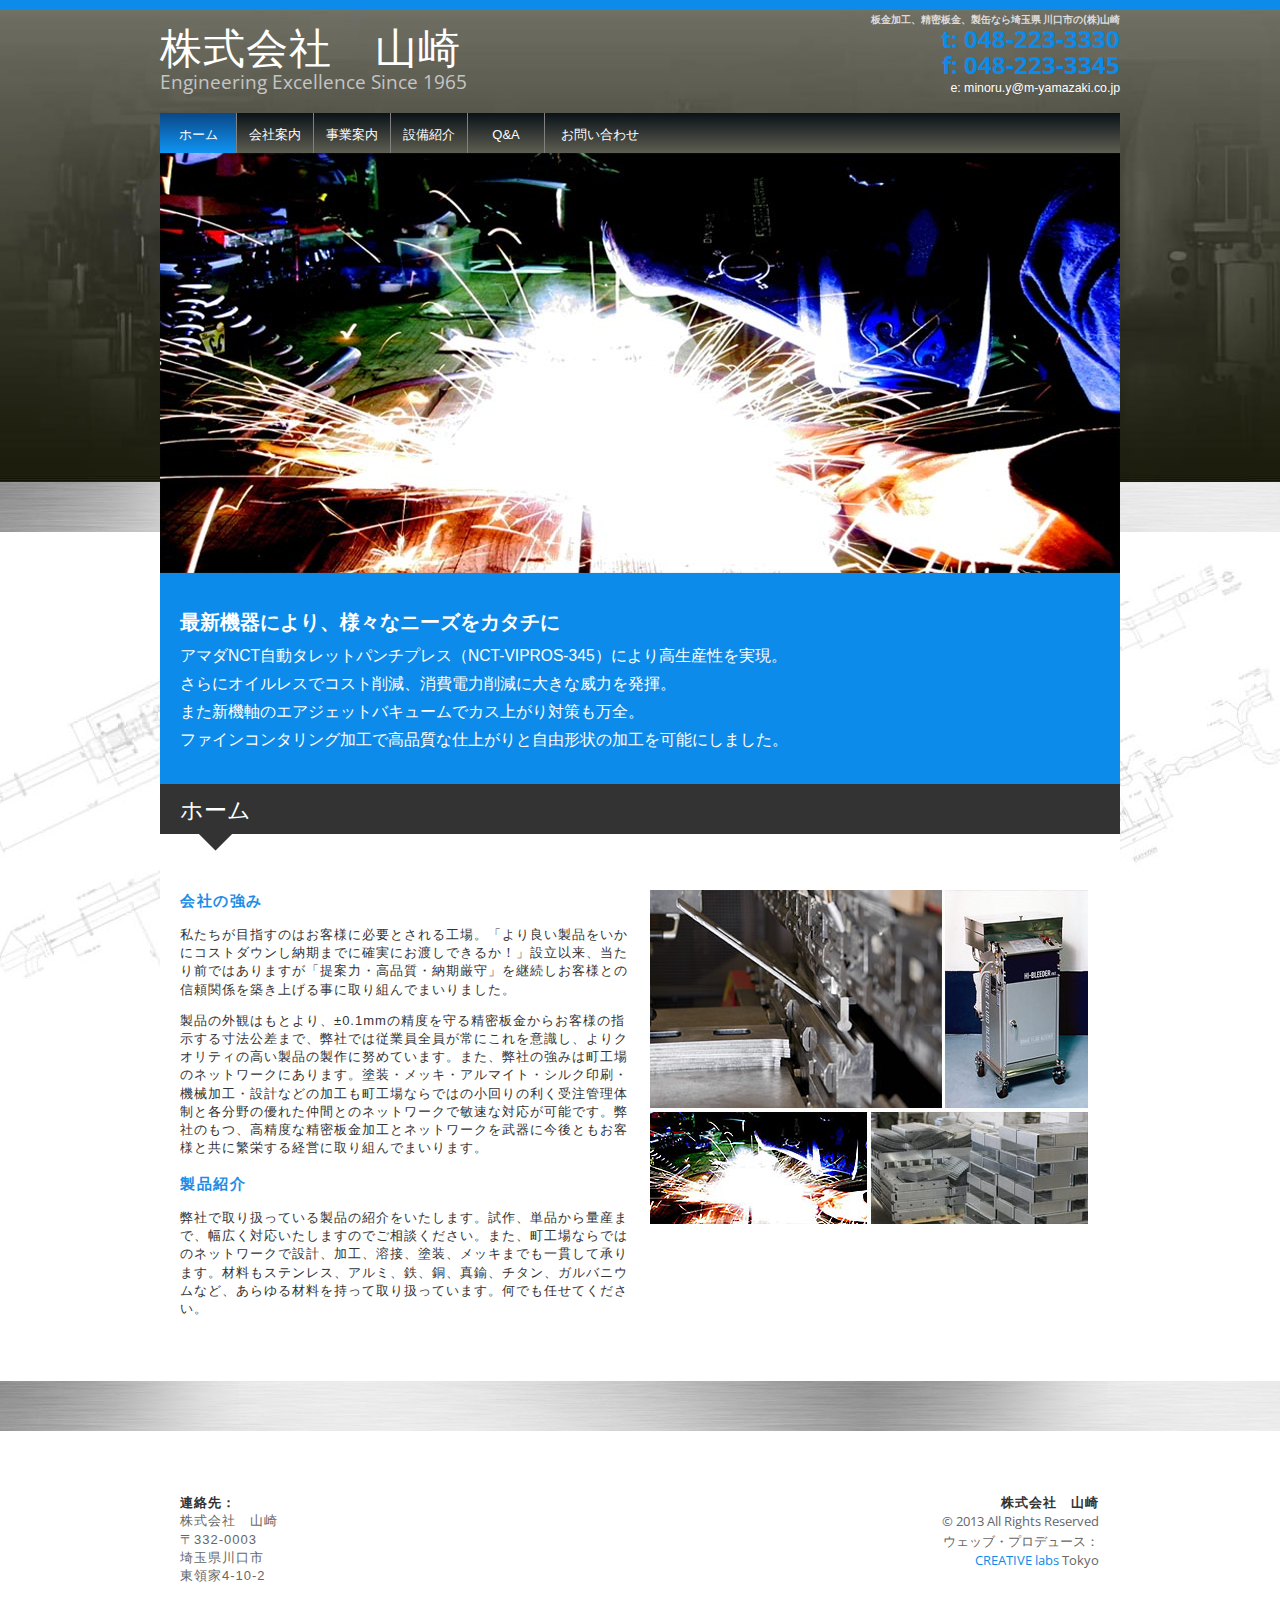
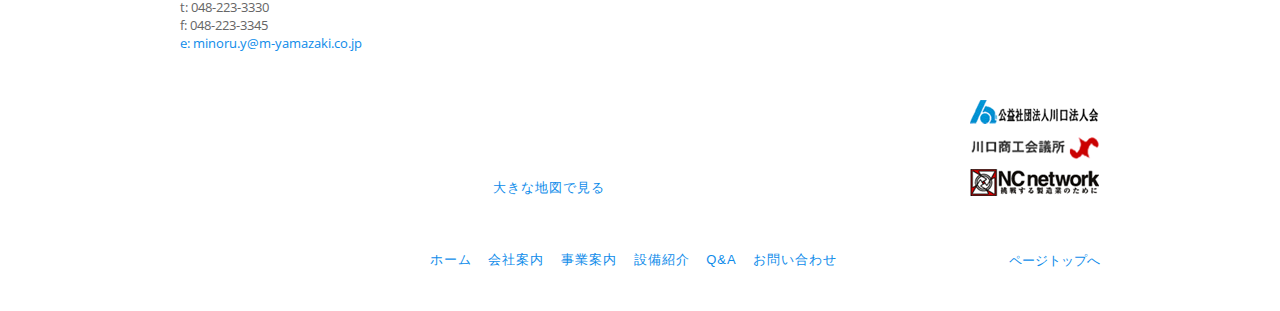
<file: index.html>
<!DOCTYPE html>
<!--[if lt IE 7]>      <html class="no-js lt-ie9 lt-ie8 lt-ie7"> <![endif]-->
<!--[if IE 7]>         <html class="no-js lt-ie9 lt-ie8"> <![endif]-->
<!--[if IE 8]>         <html class="no-js lt-ie9"> <![endif]-->
<!--[if gt IE 8]><!--> <html class="no-js"> <!--<![endif]-->
    <head>
        <meta charset="utf-8">
        <meta http-equiv="X-UA-Compatible" content="IE=edge,chrome=1">
        <meta name="viewport" content="width=device-width">

        <link rel="stylesheet" href="css/normalize.css">
        <link rel="stylesheet" href="css/main.css">
		<script>document.cookie='resolution='+Math.max(screen.width,screen.height)+'; path=/';</script>
        <script src="js/vendor/modernizr-2.6.2.min.js"></script>
        <script src="js/vendor/jquery-1.9.1.min.js"></script>
        <script src="js/plugins.js"></script>
        <script src="js/main.js"></script>
        <script src="js/vendor/jcycle.js"></script>
        <link href="http://fonts.googleapis.com/css?family=Open+Sans:400,700" rel="stylesheet" type="text/css">

        <meta name="Keywords" content="板金加工,板金塗装,埼玉,川口市" />  
        <meta name="description" content="板金加工・精密板金による電気通信機器、自動車整備機器、厨房機器等産業用機器の部品加工から製缶、筐体製造まで一貫製造で承ります。埼玉県川口市の精密板金の(株)山崎">  
        <title>板金加工　精密板金　製缶なら埼玉川口市の(株)山崎</title>
	
        <link rel="apple-touch-icon" href="">
        <link rel="shortcut icon" href="favicon.ico" />

    </head>
    <body>
	    
	    <header>
		    <div class="container">
		    <h1 id="h1_tag">板金加工、精密板金、製缶なら埼玉県 川口市の(株)山崎</h1>
		    	<div class="header-left">
				    <a href="index.html"><h1 class="kanji">株式会社　山崎</h1></a>
			    	<h2 class="roman regular">Engineering Excellence Since 1965</h2>
		    	</div>
		    	<div class="header-right">
				    <h2 class="roman bold">
					    t: 048-223-3330<br>
					    f: 048-223-3345<br>
				    </h2>
				    <a href="mailto:minoru.y@m-yamazaki.co.jp">e: minoru.y@m-yamazaki.co.jp</a>
				    
		    	</div>
		    	<nav>
		    		<div class="mobile menu-btn"></div>
			    	<ul>
				    	<li class="active" title="埼玉県 川口市板金加工の(株)山崎　ー　ホーム"><a href="index.html">ホーム</a></li>
				    	<li class="inactive"><a href="company/index.html">会社案内</a></li>
				    	<li class="inactive"><a href="business/index.html">事業案内</a></li>
				    	<li class="inactive"><a href="equip/index.html">設備紹介</a></li>
				    	<li class="inactive"><a href="qa/index.html">Q&amp;A</a></li>
				    	<li class="inactive last"><a href="question/index.html">お問い合わせ</a></li>
			    	</ul>
		    	</nav>
		    </div>
        </header>
	    
        <div class="content">
	        <div class="container">
	        	<div class="homepage-hero">
		        	<img src="img/1.jpg" alt="板金加工の(株)山崎　埼玉県 川口" />
		        	<img src="img/2.jpg" alt="アマダNCT自動タレットパンチプレス" />
		        	<img src="img/3.jpg" alt="Bending Machine" />
		        </div>
		        <img class="slideshow-spacer" src="img/slideshow-spacer.gif" alt="spacer" />
	        	<div class="homepage-hero-text mobile-no">
		        	
		        	<h1>
			        	<span style="font-weight: 600; font-size: 125%; line-height: 2.0em;">最新機器により、様々なニーズをカタチに</span><br>
			        	アマダNCT自動タレットパンチプレス（NCT-VIPROS-345）により高生産性を実現。<br>
			        	さらにオイルレスでコスト削減、消費電力削減に大きな威力を発揮。<br>
			        	また新機軸のエアジェットバキュームでカス上がり対策も万全。<br>
			        	ファインコンタリング加工で高品質な仕上がりと自由形状の加工を可能にしました。
		        	</h1>
		        	
		        	<!-- <h2 class="roman regular">
			        	ENGINEERING<br>
			        	EXCELLENCE<br>
			        	SINCE 1965
		        	</h2> -->
		        	
	        	</div>
	        	<div class="content-title">
		        	<div class="content-title-copy">
	        			<h1 class="roman regular">ホーム</h1>
	        		</div>
	        	</div>
	        	<div class="main-content">
		        	<div class="main-content-col">
		        	<h3>会社の強み</h3>
		        		<p>
				        	私たちが目指すのはお客様に必要とされる工場。「より良い製品をいかにコストダウンし納期までに確実にお渡しできるか！」設立以来、当たり前ではありますが「提案力・高品質・納期厳守」を継続しお客様との信頼関係を築き上げる事に取り組んでまいりました。
						</p>
						<p>	
							製品の外観はもとより、±0.1mmの精度を守る精密板金からお客様の指示する寸法公差まで、弊社では従業員全員が常にこれを意識し、よりクオリティの高い製品の製作に努めています。また、弊社の強みは町工場のネットワークにあります。塗装・メッキ・アルマイト・シルク印刷・機械加工・設計などの加工も町工場ならではの小回りの利く受注管理体制と各分野の優れた仲間とのネットワークで敏速な対応が可能です。弊社のもつ、高精度な精密板金加工とネットワークを武器に今後ともお客様と共に繁栄する経営に取り組んでまいります。
						</p>
					<h3>製品紹介</h3>
						<p>	
							弊社で取り扱っている製品の紹介をいたします。試作、単品から量産まで、幅広く対応いたしますのでご相談ください。また、町工場ならではのネットワークで設計、加工、溶接、塗装、メッキまでも一貫して承ります。材料もステンレス、アルミ、鉄、銅、真鍮、チタン、ガルバニウムなど、あらゆる材料を持って取り扱っています。何でも任せてください。
						</p>	
		        	</div>
		        	<div class="main-content-col last">
		        	<h3></h3>
			        	<img src="img/photo-montage.jpg" alt="Photo montage" />
		        	</div>
	        	</div>
	        </div>
        </div>
        
        <footer>
	        <div class="container">
	        	<div class="footer-col">
		        	<p>
			        	<span class="title">連絡先：</span><br>
						株式会社　山崎<br>
						〒332-0003<br>
						埼玉県川口市<br>
						東領家4-10-2
					</p>
					<p class="roman regular">
						t: 048-223-3330<br>
						f: 048-223-3345<br>
						<a href="mailto:minoru.y@m-yamazaki.co.jp">e: minoru.y@m-yamazaki.co.jp</a>
					</p>	
					
	        	</div>
	        	<div class="footer-col">
	        		<iframe frameborder="0" scrolling="no" marginheight="0" marginwidth="0" src="https://maps.google.co.jp/maps?f=q&amp;source=s_q&amp;hl=ja&amp;geocode=&amp;q=%E3%80%92332-0003+%E5%9F%BC%E7%8E%89%E7%9C%8C%E5%B7%9D%E5%8F%A3%E5%B8%82+%E6%9D%B1%E9%A0%98%E5%AE%B64-10-2&amp;aq=&amp;sll=34.728949,138.455511&amp;sspn=83.006584,191.513672&amp;brcurrent=3,0x601893cca58ab2a1:0xed3225dbd11ead0e,0,0x601893ccb078a67b:0x9bb0d62a3077e79f&amp;ie=UTF8&amp;hq=&amp;hnear=%E5%9F%BC%E7%8E%89%E7%9C%8C%E5%B7%9D%E5%8F%A3%E5%B8%82%E6%9D%B1%E9%A0%98%E5%AE%B6%EF%BC%94%E4%B8%81%E7%9B%AE%EF%BC%91%EF%BC%90%E2%88%92%EF%BC%92&amp;t=m&amp;z=14&amp;ll=35.793408,139.757944&amp;iwloc=near&amp;output=embed"></iframe>
		        	
		             <a href="http://maps.google.co.jp/maps?f=q&amp;source=embed&amp;hl=ja&amp;geocode=&amp;q=%E3%80%92332-0003+%E5%9F%BC%E7%8E%89%E7%9C%8C%E5%B7%9D%E5%8F%A3%E5%B8%82+%E6%9D%B1%E9%A0%98%E5%AE%B64-10-2&amp;aq=&amp;sll=34.728949,138.455511&amp;sspn=83.006584,191.513672&amp;brcurrent=3,0x601893cca58ab2a1:0xed3225dbd11ead0e,0,0x601893ccb078a67b:0x9bb0d62a3077e79f&amp;ie=UTF8&amp;hq=&amp;hnear=%E5%9F%BC%E7%8E%89%E7%9C%8C%E5%B7%9D%E5%8F%A3%E5%B8%82%E6%9D%B1%E9%A0%98%E5%AE%B6%EF%BC%94%E4%B8%81%E7%9B%AE%EF%BC%91%EF%BC%90%E2%88%92%EF%BC%92&amp;t=m&amp;z=14&amp;ll=35.793408,139.757944"><span class="kanji map-link">大きな地図で見る</span></a>   
        
        
		        </div>
	        	<div class="footer-col last">
		        	<p>
			        	<span class="title">株式会社　山崎</span><br>
						<span class="roman regular">&copy; 2013 All Rights Reserved<br>
						ウェッブ・プロデュース：<br><a href="http://creativelabs.jp/" title="東京ウェブデザインエージェンシー | 東京ウェブデザインエージェンシー | Web Design Tokyo | Website Developement Agency CREATIVE labs" target="_blank">CREATIVE labs</a> Tokyo</span>
		        	</p>
		        	<a href="http://www.kawaguchi-houjinkai.or.jp/" title="External Page" target="_blank"><img src="img/footer-logo-1.gif" width="129" height="24" alt="公益社団法人川口法人会 ロゴ" class="footer-logo-1" /></a>
		        	<a href="http://www.kawaguchicci.or.jp/" title="External Page" target="_blank"><img src="img/footer-logo-2.gif" width="128" height="23" alt="川口商工会議所　ロゴ" class="footer-logo-2" /></a>
		        	<a href="http://www.nc-net.or.jp/" title="External Page" target="_blank"><img src="img/footer-logo-3.gif" width="129" height="27" alt="ＮＣネットワーク ロゴ" class="footer-logo-3" /></a>
		        	
	        	</div>
	        	<div class="site-links">
		        	<ul>
		        		<li><a href="index.html">ホーム</a></li>
		        		<li><a href="company/index.html">会社案内</a></li>
		        		<li><a href="business/index.html">事業案内</a></li>
		        		<li><a href="equip/index.html">設備紹介</a></li>
		        		<li><a href="qa/index.html">Q&amp;A</a></li>
		        		<li><a href="question/index.html">お問い合わせ</a></li>
		        	</ul>	
		        	<p class="roman regular top"><a href="#">ページトップへ</a></p>	
	        	</div>
	        </div>
	    </footer>

	    <div class="bg">
	    	<div class="grad-bg"></div>
	    	<div class="steel-bg"></div>
	    	<div class="tech-bg"></div>
	    </div>
        

        

        <!-- Google Analytics: change UA-XXXXX-X to be your site's ID. -->
        <script>
            var _gaq=[['_setAccount','UA-2834493-15'],['_trackPageview']];
            (function(d,t){var g=d.createElement(t),s=d.getElementsByTagName(t)[0];
            g.src='//www.google-analytics.com/ga.js';
            s.parentNode.insertBefore(g,s)}(document,'script'));
        </script>
    </body>
</html>
</file>
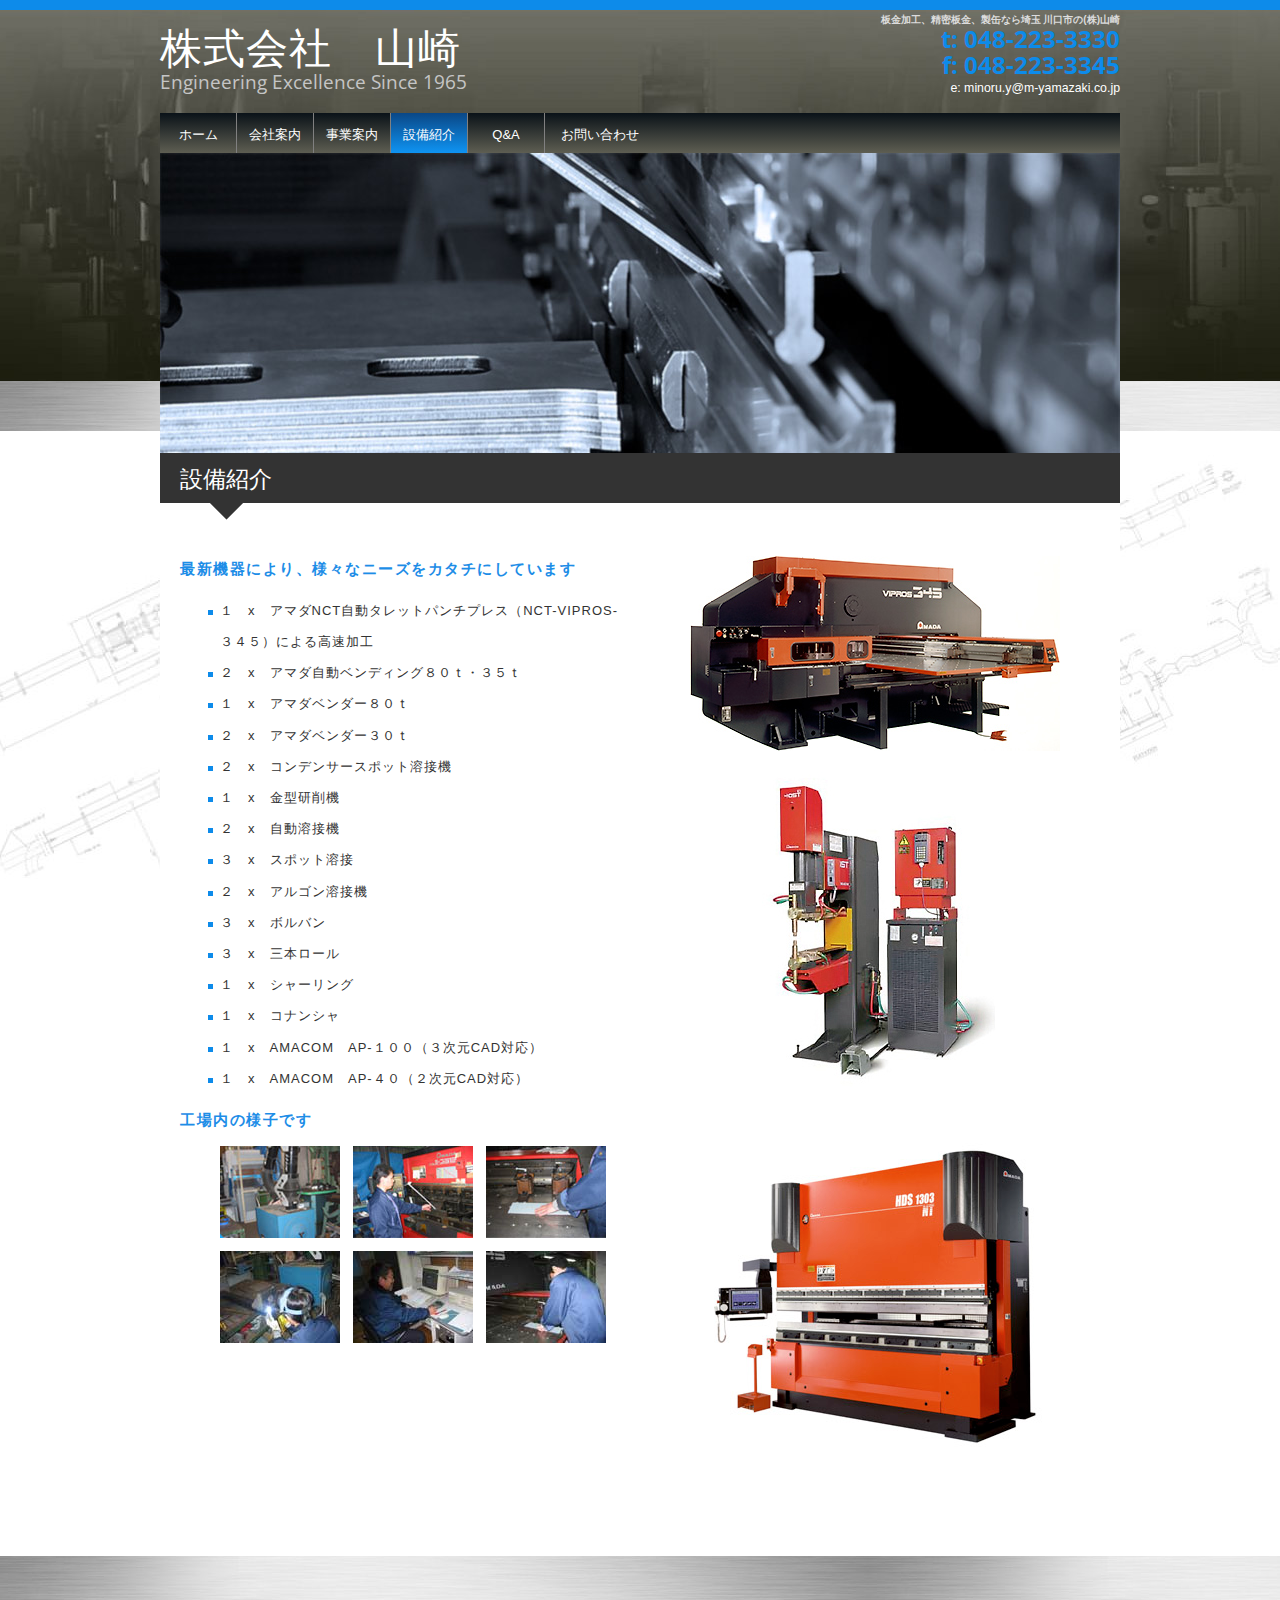
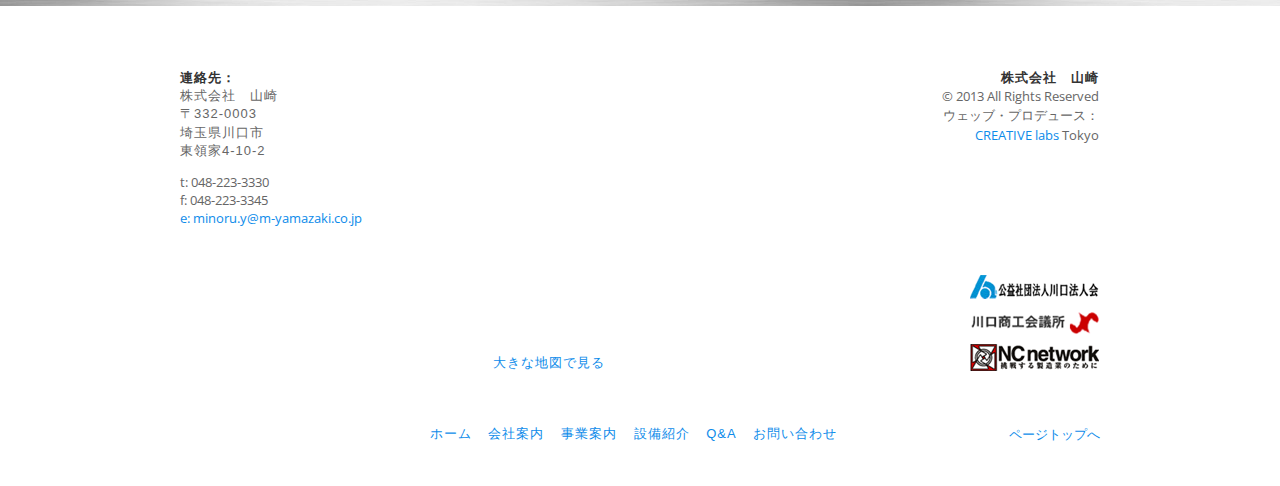
<file: equip/index.html>
<!DOCTYPE html>
<!--[if lt IE 7]>      <html class="no-js lt-ie9 lt-ie8 lt-ie7"> <![endif]-->
<!--[if IE 7]>         <html class="no-js lt-ie9 lt-ie8"> <![endif]-->
<!--[if IE 8]>         <html class="no-js lt-ie9"> <![endif]-->
<!--[if gt IE 8]><!--> <html class="no-js"> <!--<![endif]-->
    <head>
        <meta charset="utf-8">
        <meta http-equiv="X-UA-Compatible" content="IE=edge,chrome=1">
        <meta name="viewport" content="width=device-width">

        <link rel="stylesheet" href="../css/normalize.css">
        <link rel="stylesheet" href="../css/main.css">
<script>document.cookie='resolution='+Math.max(screen.width,screen.height)+'; path=/';</script>
<script src="../js/vendor/modernizr-2.6.2.min.js"></script>
        <script src="../js/vendor/jquery-1.9.1.min.js"></script>
        <script src="../js/plugins.js"></script>
        <script src="../js/main.js"></script>
        <script src="../js/vendor/jcycle.js"></script>
        <link href="http://fonts.googleapis.com/css?family=Open+Sans:400,700" rel="stylesheet" type="text/css">
<style type="text/css">
.slideshow { height: 370px; width: 358px; margin: auto }
</style>
        <meta name="Keywords" content="板金加工,板金塗装,埼玉,川口市" />  
        <meta name="description" content="板金加工・精密板金による電気通信機器、自動車整備機器、厨房機器等産業用機器の部品加工から製缶、筐体製造まで一貫製造で承ります。精密板金の(株)山崎">  
        <title>板金加工　精密板金　製缶なら埼玉川口市の(株)山崎</title>
	
        <link rel="apple-touch-icon" href="">
        <link rel="shortcut icon" href="../favicon.ico" />
<script type="text/javascript">
$(document).ready(function() {
    $('.slideshow').cycle({
		fx: 'fade' // choose your transition type, ex: fade, scrollUp, shuffle, etc...
	});
});
</script>
    </head>
    <body>
	    
	    <header>
		    <div class="container">
		    <h1 id="h1_tag">板金加工、精密板金、製缶なら埼玉 川口市の(株)山崎</h1>
		    	<div class="header-left">
				    <a href="../index.html"><h1 class="kanji">株式会社　山崎</h1></a>
			    	<h2 class="roman regular">Engineering Excellence Since 1965</h2>
		    	</div>
		    	<div class="header-right">
				    <h2 class="roman bold">
					    t: 048-223-3330<br>
					    f: 048-223-3345<br>
				    </h2>
				    <a href="mailto:minoru.y@m-yamazaki.co.jp">e: minoru.y@m-yamazaki.co.jp</a>
				    
		    	</div>
		    	<nav>
		    		<div class="mobile menu-btn"></div>
			    	<ul>
				    	<li class="inactive"><a href="../index.html">ホーム</a></li>
				    	<li class="inactive"><a href="../company/index.html">会社案内</a></li>
				    	<li class="inactive"><a href="../business/index.html">事業案内</a></li>
				    	<li class="active"><a href="#">設備紹介</a></li>
				    	<li class="inactive"><a href="../qa/index.html">Q&amp;A</a></li>
				    	<li class="inactive last"><a href="../question/index.html">お問い合わせ</a></li>
			    	</ul>
		    	</nav>
		    </div>
        </header>
	    
        <div class="content">
	        <div class="container">
	        	<div class="contact-hero">
		        	<img src="../img/inside-page-image-08.jpg" alt="" />
		        </div>
	        	<div class="content-title">
		        	<div class="content-title-copy">
	        			<h1 class="roman regular">設備紹介</h1>
	        		</div>
	        	</div>
	        	<div class="main-content">
		        	<div class="main-content-col">
		        	<h3>最新機器により、様々なニーズをカタチにしています</h3>
<ul>
<li>１　x　アマダNCT自動タレットパンチプレス（NCT-VIPROS-３４５）による高速加工</li>
<li>２　x　アマダ自動ベンディング８０ｔ・３５ｔ</li>
<li>１　x　アマダベンダー８０ｔ</li>
<li>２　x　アマダベンダー３０ｔ</li>
<li>２　x　コンデンサースポット溶接機</li>
<li>１　x　金型研削機</li>
<li>２　x　自動溶接機</li>
<li>３　x　スポット溶接</li>
<li>２　x　アルゴン溶接機</li>
<li>３　x　ボルバン</li>
<li>３　x　三本ロール</li>
<li>１　x　シャーリング</li>
<li>１　x　コナンシャ</li>
<li>１　x　AMACOM　AP-１００（３次元CAD対応）</li>
<li>１　x　AMACOM　AP-４０（２次元CAD対応）</li>
</ul>
<h3>工場内の様子です</h3>
<div class="man">
		        	<ul>
	<li><img src="../img/e_01.jpg" alt=""></li>
	<li><img src="../img/e_03.jpg" alt=""></li>
	<li><img src="../img/e_04.jpg" alt=""></li>
	<li><img src="../img/img_0030.jpg" alt=""></li>
	<li><img src="../img/img_0045.jpg" alt=""></li>
	<li><img src="../img/img_0033.jpg" alt=""></li>
					</ul>
</div>

		        	</div>
		        	<div class="main-content-col last">
	<div class="machine">
		<ul>
	<li><img src="../img/hds1306.jpg" alt="" /></li>
	<li>		<img src="../img/hds1304.jpg" alt="" /></li>
	<li>		<img src="../img/hds1303.jpg" alt="" /></li>
</ul>

	</div>
		        	</div>
	        	</div>
	        </div>
        </div>
        
        <footer>
	        <div class="container">
	        	<div class="footer-col">
		        	<p>
			        	<span class="title">連絡先：</span><br>
						株式会社　山崎<br>
						〒332-0003<br>
						埼玉県川口市<br>
						東領家4-10-2
					</p>
					<p class="roman regular">
						t: 048-223-3330<br>
						f: 048-223-3345<br>
						<a href="mailto:minoru.y@m-yamazaki.co.jp">e: minoru.y@m-yamazaki.co.jp</a>
					</p>	
					
	        	</div>
	        	<div class="footer-col">
	        		<iframe frameborder="0" scrolling="no" marginheight="0" marginwidth="0" src="https://maps.google.co.jp/maps?f=q&amp;source=s_q&amp;hl=ja&amp;geocode=&amp;q=%E3%80%92332-0003+%E5%9F%BC%E7%8E%89%E7%9C%8C%E5%B7%9D%E5%8F%A3%E5%B8%82+%E6%9D%B1%E9%A0%98%E5%AE%B64-10-2&amp;aq=&amp;sll=34.728949,138.455511&amp;sspn=83.006584,191.513672&amp;brcurrent=3,0x601893cca58ab2a1:0xed3225dbd11ead0e,0,0x601893ccb078a67b:0x9bb0d62a3077e79f&amp;ie=UTF8&amp;hq=&amp;hnear=%E5%9F%BC%E7%8E%89%E7%9C%8C%E5%B7%9D%E5%8F%A3%E5%B8%82%E6%9D%B1%E9%A0%98%E5%AE%B6%EF%BC%94%E4%B8%81%E7%9B%AE%EF%BC%91%EF%BC%90%E2%88%92%EF%BC%92&amp;t=m&amp;z=14&amp;ll=35.793408,139.757944&amp;iwloc=near&amp;output=embed"></iframe>
		        	
		             <a href="http://maps.google.co.jp/maps?f=q&amp;source=embed&amp;hl=ja&amp;geocode=&amp;q=%E3%80%92332-0003+%E5%9F%BC%E7%8E%89%E7%9C%8C%E5%B7%9D%E5%8F%A3%E5%B8%82+%E6%9D%B1%E9%A0%98%E5%AE%B64-10-2&amp;aq=&amp;sll=34.728949,138.455511&amp;sspn=83.006584,191.513672&amp;brcurrent=3,0x601893cca58ab2a1:0xed3225dbd11ead0e,0,0x601893ccb078a67b:0x9bb0d62a3077e79f&amp;ie=UTF8&amp;hq=&amp;hnear=%E5%9F%BC%E7%8E%89%E7%9C%8C%E5%B7%9D%E5%8F%A3%E5%B8%82%E6%9D%B1%E9%A0%98%E5%AE%B6%EF%BC%94%E4%B8%81%E7%9B%AE%EF%BC%91%EF%BC%90%E2%88%92%EF%BC%92&amp;t=m&amp;z=14&amp;ll=35.793408,139.757944"><span class="kanji map-link">大きな地図で見る</span></a>   
        
        
		        </div>
	        	<div class="footer-col last">
		        	<p>
			        	<span class="title">株式会社　山崎</span><br>
						<span class="roman regular">&copy; 2013 All Rights Reserved<br>
						ウェッブ・プロデュース：<br><a href="http://creativelabs.jp/" title="東京ウェブデザインエージェンシー | Web Design Tokyo | Website Developement Agency CREATIVE labs" target="_blank">CREATIVE labs</a> Tokyo</span>
		        	</p>
		        	<a href="http://www.kawaguchi-houjinkai.or.jp/" title="External Page" target="_blank"><img src="../img/footer-logo-1.gif" width="129" height="24" alt="公益社団法人川口法人会 ロゴ" class="footer-logo-1" /></a>
		        	<a href="http://www.kawaguchicci.or.jp/" title="External Page" target="_blank"><img src="../img/footer-logo-2.gif" width="128" height="23" alt="川口商工会議所　ロゴ" class="footer-logo-2" /></a>
		        	<a href="http://www.nc-net.or.jp/" title="External Page" target="_blank"><img src="../img/footer-logo-3.gif" width="129" height="27" alt="ＮＣネットワーク ロゴ" class="footer-logo-3" /></a>
		        	
	        	</div>
	        	<div class="site-links">
		        	<ul>
		        		<li><a href="../index.html">ホーム</a></li>
		        		<li><a href="../company/index.html">会社案内</a></li>
		        		<li><a href="../business/index.html">事業案内</a></li>
		        		<li><a href="../equip/index.html">設備紹介</a></li>
		        		<li><a href="../qa/index.html">Q&amp;A</a></li>
		        		<li><a href="../question/index.html">お問い合わせ</a></li>
		        	</ul>	
		        	<p class="roman regular top"><a href="#">ページトップへ</a></p>	
	        	</div>
	        </div>
	    </footer>

	    <div class="bg-sub">
	    	<div class="grad-bg-sub"></div>
	    	<div class="steel-bg"></div>
	    	<div class="tech-bg"></div>
	    </div>
        

        

        <!-- Google Analytics: change UA-XXXXX-X to be your site's ID. -->
        <script>
            var _gaq=[['_setAccount','UA-2834493-15'],['_trackPageview']];
            (function(d,t){var g=d.createElement(t),s=d.getElementsByTagName(t)[0];
            g.src='//www.google-analytics.com/ga.js';
            s.parentNode.insertBefore(g,s)}(document,'script'));
        </script>
    </body>
</html>
</file>
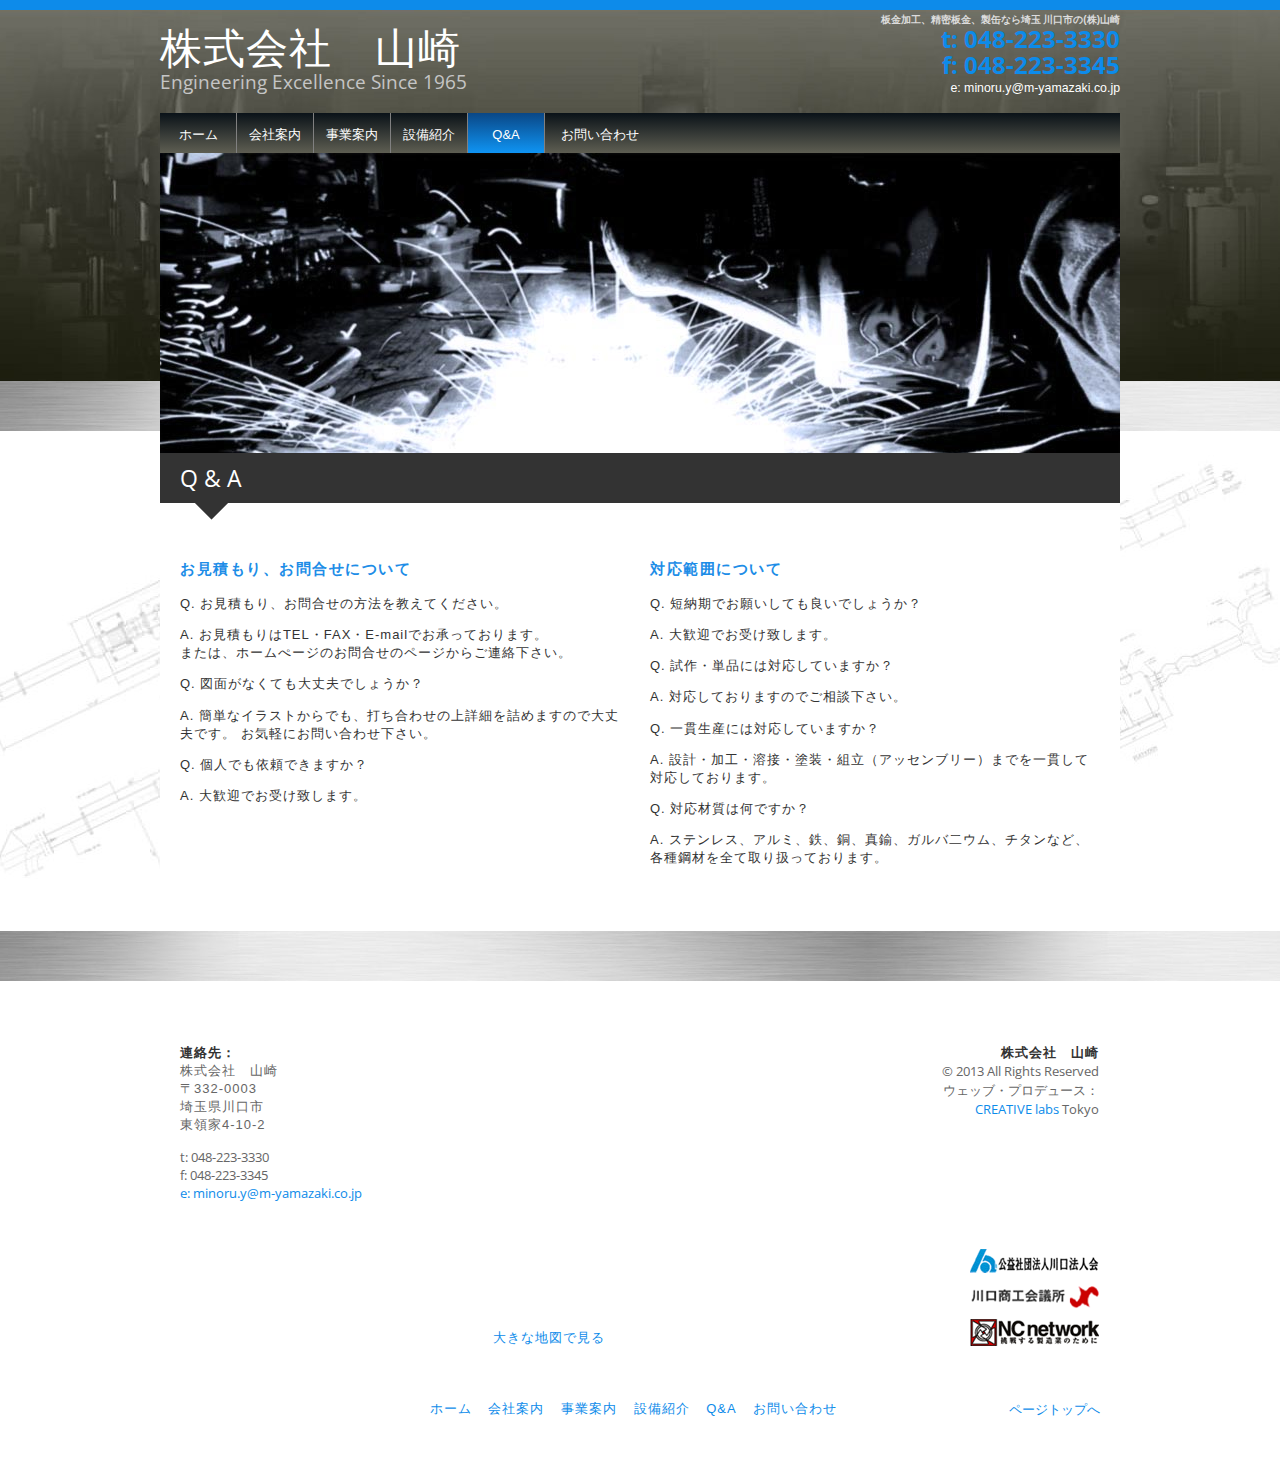
<file: qa/index.html>
<!DOCTYPE html>
<!--[if lt IE 7]>      <html class="no-js lt-ie9 lt-ie8 lt-ie7"> <![endif]-->
<!--[if IE 7]>         <html class="no-js lt-ie9 lt-ie8"> <![endif]-->
<!--[if IE 8]>         <html class="no-js lt-ie9"> <![endif]-->
<!--[if gt IE 8]><!--> <html class="no-js"> <!--<![endif]-->
    <head>
        <meta charset="utf-8">
        <meta http-equiv="X-UA-Compatible" content="IE=edge,chrome=1">
        <meta name="viewport" content="width=device-width">

        <link rel="stylesheet" href="../css/normalize.css">
        <link rel="stylesheet" href="../css/main.css">
<script>document.cookie='resolution='+Math.max(screen.width,screen.height)+'; path=/';</script>
<script src="../js/vendor/modernizr-2.6.2.min.js"></script>
        <script src="../js/vendor/jquery-1.9.1.min.js"></script>
        <script src="../js/plugins.js"></script>
        <script src="../js/main.js"></script>
        <script src="../js/vendor/jcycle.js"></script>
        <link href="http://fonts.googleapis.com/css?family=Open+Sans:400,700" rel="stylesheet" type="text/css">

        <meta name="Keywords" content="板金加工,板金塗装,埼玉,川口市" />  
        <meta name="description" content="板金加工・精密板金による電気通信機器、自動車整備機器、厨房機器等産業用機器の部品加工から製缶、筐体製造まで一貫製造で承ります。精密板金の(株)山崎">  
        <title>板金加工　精密板金　製缶なら埼玉川口市の(株)山崎</title>
	
        <link rel="apple-touch-icon" href="">
        <link rel="shortcut icon" href="../favicon.ico" />

    </head>
    <body>
	    
	    <header>
		    <div class="container">
		    <h1 id="h1_tag">板金加工、精密板金、製缶なら埼玉 川口市の(株)山崎</h1>
		    	<div class="header-left">
				    <a href="../index.html"><h1 class="kanji">株式会社　山崎</h1></a>
			    	<h2 class="roman regular">Engineering Excellence Since 1965</h2>
		    	</div>
		    	<div class="header-right">
				    <h2 class="roman bold">
					    t: 048-223-3330<br>
					    f: 048-223-3345<br>
				    </h2>
				    <a href="mailto:minoru.y@m-yamazaki.co.jp">e: minoru.y@m-yamazaki.co.jp</a>
				    
		    	</div>
		    	<nav>
		    		<div class="mobile menu-btn"></div>
			    	<ul>
				    	<li class="inactive"><a href="../index.html">ホーム</a></li>
				    	<li class="inactive"><a href="../company/index.html">会社案内</a></li>
				    	<li class="inactive"><a href="../business/index.html">事業案内</a></li>
				    	<li class="inactive"><a href="../equip/index.html">設備紹介</a></li>
				    	<li class="active"><a href="#">Q&amp;A</a></li>
				    	<li class="inactive last"><a href="../question/index.html">お問い合わせ</a></li>
			    	</ul>
		    	</nav>
		    </div>
        </header>
	    
        <div class="content">
	        <div class="container">
	        	<div class="contact-hero">
		        	<img src="../img/inside-page-image-10.jpg" alt="" />
		        </div>
	        	<div class="content-title">
		        	<div class="content-title-copy">
	        			<h1 class="roman regular">Q &amp; A</h1>
	        		</div>
	        	</div>
	        	<div class="main-content">
		        	<div class="main-content-col">
		        	<h3>お見積もり、お問合せについて</h3>
		        	<p>
		        	Q. お見積もり、お問合せの方法を教えてください。
		        	</p>
		        	<p>
		        	A. お見積もりはTEL・FAX・E-mailでお承っております。<br>
					または、ホームぺージのお問合せのページからご連絡下さい。
		        	</p>
		        	<p>
Q. 図面がなくても大丈夫でしょうか？
</p>
<p>
A. 簡単なイラストからでも、打ち合わせの上詳細を詰めますので大丈夫です。
お気軽にお問い合わせ下さい。
</p>
<p>
Q. 個人でも依頼できますか？
</p>
<p>
A. 大歓迎でお受け致します。
</p>
		        	</div>
		        	<div class="main-content-col last">
		        	<h3>対応範囲について</h3>
		        	<p>
Q. 短納期でお願いしても良いでしょうか？
</p>
<p>
A. 大歓迎でお受け致します。
</p>
<p>
Q. 試作・単品には対応していますか？
</p>
<p>
A. 対応しておりますのでご相談下さい。
</p>
<p>
Q. 一貫生産には対応していますか？
</p>
<p>
A. 設計・加工・溶接・塗装・組立（アッセンブリー）までを一貫して対応しております。
</p>
<p>
Q. 対応材質は何ですか？
</p>
<p>
A. ステンレス、アルミ、鉄、銅、真鍮、ガルバ二ウム、チタンなど、各種鋼材を全て取り扱っております。
</p>
		        	</div>
	        	</div>
	        </div>
        </div>
        
        <footer>
	        <div class="container">
	        	<div class="footer-col">
		        	<p>
			        	<span class="title">連絡先：</span><br>
						株式会社　山崎<br>
						〒332-0003<br>
						埼玉県川口市<br>
						東領家4-10-2
					</p>
					<p class="roman regular">
						t: 048-223-3330<br>
						f: 048-223-3345<br>
						<a href="mailto:minoru.y@m-yamazaki.co.jp">e: minoru.y@m-yamazaki.co.jp</a>
					</p>	
					
	        	</div>
	        	<div class="footer-col">
	        		<iframe frameborder="0" scrolling="no" marginheight="0" marginwidth="0" src="https://maps.google.co.jp/maps?f=q&amp;source=s_q&amp;hl=ja&amp;geocode=&amp;q=%E3%80%92332-0003+%E5%9F%BC%E7%8E%89%E7%9C%8C%E5%B7%9D%E5%8F%A3%E5%B8%82+%E6%9D%B1%E9%A0%98%E5%AE%B64-10-2&amp;aq=&amp;sll=34.728949,138.455511&amp;sspn=83.006584,191.513672&amp;brcurrent=3,0x601893cca58ab2a1:0xed3225dbd11ead0e,0,0x601893ccb078a67b:0x9bb0d62a3077e79f&amp;ie=UTF8&amp;hq=&amp;hnear=%E5%9F%BC%E7%8E%89%E7%9C%8C%E5%B7%9D%E5%8F%A3%E5%B8%82%E6%9D%B1%E9%A0%98%E5%AE%B6%EF%BC%94%E4%B8%81%E7%9B%AE%EF%BC%91%EF%BC%90%E2%88%92%EF%BC%92&amp;t=m&amp;z=14&amp;ll=35.793408,139.757944&amp;iwloc=near&amp;output=embed"></iframe>
		        	
		             <a href="http://maps.google.co.jp/maps?f=q&amp;source=embed&amp;hl=ja&amp;geocode=&amp;q=%E3%80%92332-0003+%E5%9F%BC%E7%8E%89%E7%9C%8C%E5%B7%9D%E5%8F%A3%E5%B8%82+%E6%9D%B1%E9%A0%98%E5%AE%B64-10-2&amp;aq=&amp;sll=34.728949,138.455511&amp;sspn=83.006584,191.513672&amp;brcurrent=3,0x601893cca58ab2a1:0xed3225dbd11ead0e,0,0x601893ccb078a67b:0x9bb0d62a3077e79f&amp;ie=UTF8&amp;hq=&amp;hnear=%E5%9F%BC%E7%8E%89%E7%9C%8C%E5%B7%9D%E5%8F%A3%E5%B8%82%E6%9D%B1%E9%A0%98%E5%AE%B6%EF%BC%94%E4%B8%81%E7%9B%AE%EF%BC%91%EF%BC%90%E2%88%92%EF%BC%92&amp;t=m&amp;z=14&amp;ll=35.793408,139.757944"><span class="kanji map-link">大きな地図で見る</span></a>   
        
        
		        </div>
	        	<div class="footer-col last">
		        	<p>
			        	<span class="title">株式会社　山崎</span><br>
						<span class="roman regular">&copy; 2013 All Rights Reserved<br>
						ウェッブ・プロデュース：<br><a href="http://creativelabs.jp/" title="東京ウェブデザインエージェンシー | Web Design Tokyo | Website Developement Agency CREATIVE labs" target="_blank">CREATIVE labs</a> Tokyo</span>
		        	</p>
		        	<a href="http://www.kawaguchi-houjinkai.or.jp/" title="External Page" target="_blank"><img src="../img/footer-logo-1.gif" width="129" height="24" alt="公益社団法人川口法人会 ロゴ" class="footer-logo-1" /></a>
		        	<a href="http://www.kawaguchicci.or.jp/" title="External Page" target="_blank"><img src="../img/footer-logo-2.gif" width="128" height="23" alt="川口商工会議所　ロゴ" class="footer-logo-2" /></a>
		        	<a href="http://www.nc-net.or.jp/" title="External Page" target="_blank"><img src="../img/footer-logo-3.gif" width="129" height="27" alt="ＮＣネットワーク ロゴ" class="footer-logo-3" /></a>
		        	
	        	</div>
	        	<div class="site-links">
		        	<ul>
		        		<li><a href="../index.html">ホーム</a></li>
		        		<li><a href="../company/index.html">会社案内</a></li>
		        		<li><a href="../business/index.html">事業案内</a></li>
		        		<li><a href="../equip/index.html">設備紹介</a></li>
		        		<li><a href="#">Q&amp;A</a></li>
		        		<li><a href="../question/index.html">お問い合わせ</a></li>
		        	</ul>	
		        	<p class="roman regular top"><a href="#">ページトップへ</a></p>	
	        	</div>
	        </div>
	    </footer>

	    <div class="bg-sub">
	    	<div class="grad-bg-sub"></div>
	    	<div class="steel-bg"></div>
	    	<div class="tech-bg"></div>
	    </div>
        

        

        <!-- Google Analytics: change UA-XXXXX-X to be your site's ID. -->
        <script>
            var _gaq=[['_setAccount','UA-2834493-15'],['_trackPageview']];
            (function(d,t){var g=d.createElement(t),s=d.getElementsByTagName(t)[0];
            g.src='//www.google-analytics.com/ga.js';
            s.parentNode.insertBefore(g,s)}(document,'script'));
        </script>
    </body>
</html>
</file>
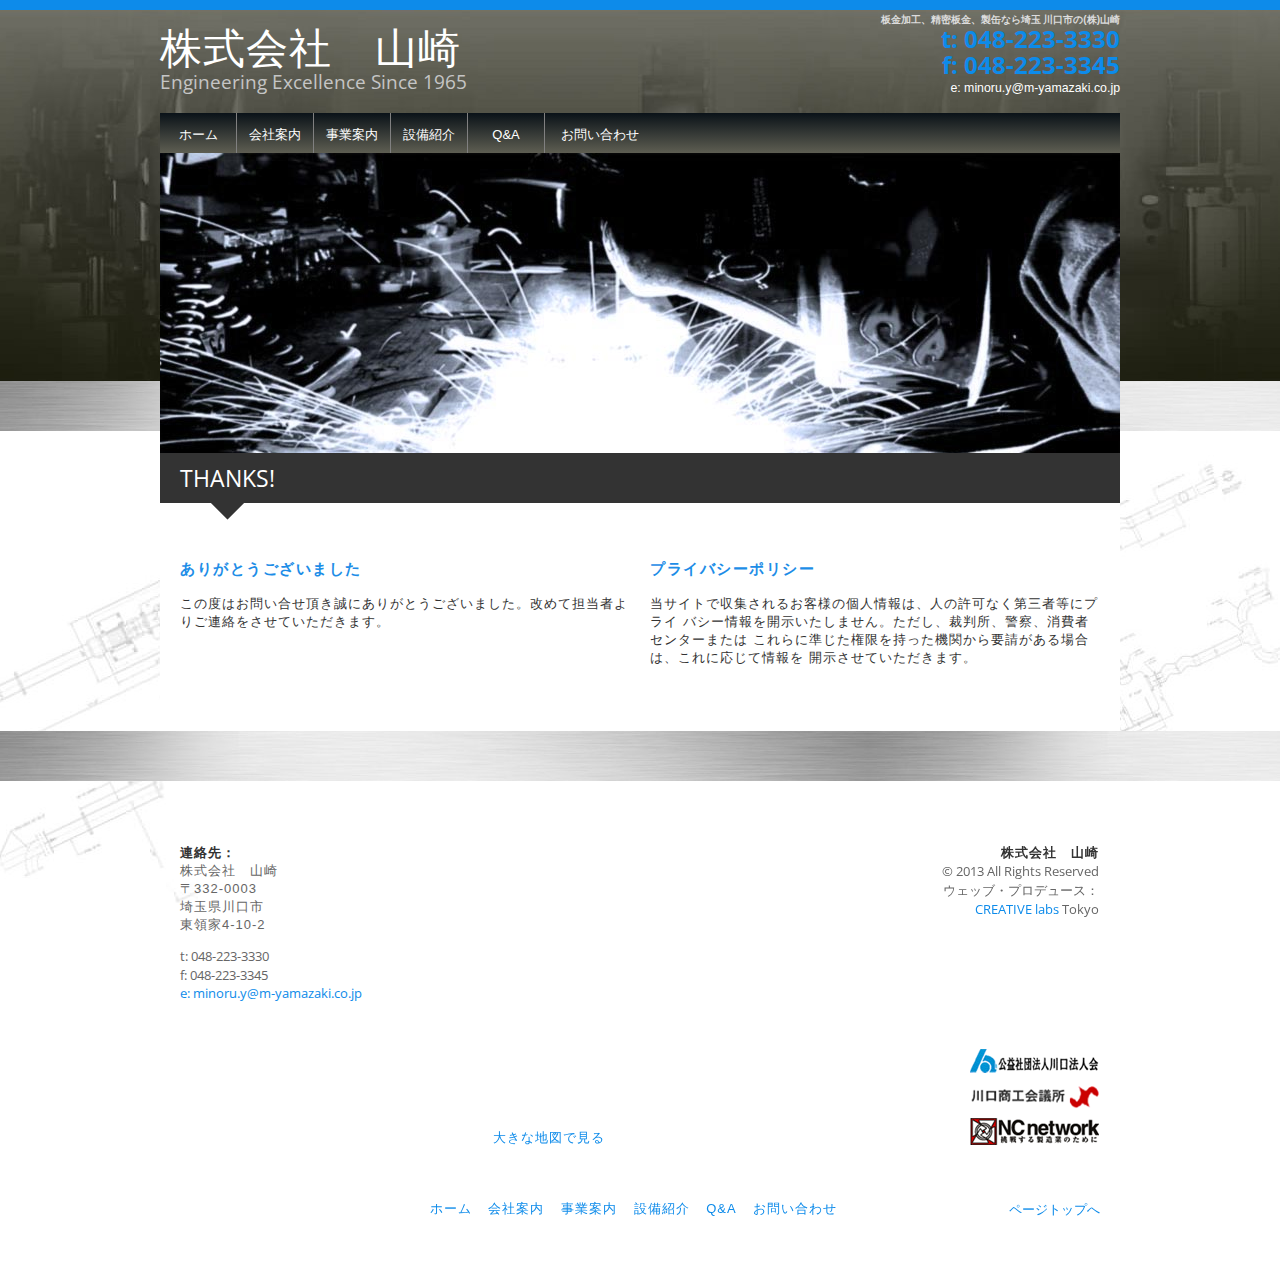
<file: thanks/index.html>
<!DOCTYPE html>
<!--[if lt IE 7]>      <html class="no-js lt-ie9 lt-ie8 lt-ie7"> <![endif]-->
<!--[if IE 7]>         <html class="no-js lt-ie9 lt-ie8"> <![endif]-->
<!--[if IE 8]>         <html class="no-js lt-ie9"> <![endif]-->
<!--[if gt IE 8]><!--> <html class="no-js"> <!--<![endif]-->
    <head>
        <meta charset="utf-8">
        <meta http-equiv="X-UA-Compatible" content="IE=edge,chrome=1">
        <meta name="viewport" content="width=device-width">

        <link rel="stylesheet" href="../css/normalize.css">
        <link rel="stylesheet" href="../css/main.css">
<script>document.cookie='resolution='+Math.max(screen.width,screen.height)+'; path=/';</script>
<script src="../js/vendor/modernizr-2.6.2.min.js"></script>
        <script src="../js/vendor/jquery-1.9.1.min.js"></script>
        <script src="../js/plugins.js"></script>
        <script src="../js/main.js"></script>
        <script src="../js/vendor/jcycle.js"></script>
        <link href="http://fonts.googleapis.com/css?family=Open+Sans:400,700" rel="stylesheet" type="text/css">

        <meta name="Keywords" content="板金加工,板金塗装,埼玉,川口市" />  
        <meta name="description" content="板金加工・精密板金による電気通信機器、自動車整備機器、厨房機器等産業用機器の部品加工から製缶、筐体製造まで一貫製造で承ります。精密板金の(株)山崎">  
        <title>板金加工　精密板金　製缶なら埼玉川口市の(株)山崎</title>
	
        <link rel="apple-touch-icon" href="">
        <link rel="shortcut icon" href="../favicon.ico" />

    </head>
    <body>
	    
	    <header>
		    <div class="container">
		    <h1 id="h1_tag">板金加工、精密板金、製缶なら埼玉 川口市の(株)山崎</h1>
		    	<div class="header-left">
				    <a href="../index.html"><h1 class="kanji">株式会社　山崎</h1></a>
			    	<h2 class="roman regular">Engineering Excellence Since 1965</h2>
		    	</div>
		    	<div class="header-right">
				    <h2 class="roman bold">
					    t: 048-223-3330<br>
					    f: 048-223-3345<br>
				    </h2>
				    <a href="mailto:minoru.y@m-yamazaki.co.jp">e: minoru.y@m-yamazaki.co.jp</a>
				    
		    	</div>
		    	<nav>
		    		<div class="mobile menu-btn"></div>
			    	<ul>
				    	<li class="inactive"><a href="../index.html">ホーム</a></li>
				    	<li class="inactive"><a href="../company/index.html">会社案内</a></li>
				    	<li class="inactive"><a href="../business/index.html">事業案内</a></li>
				    	<li class="inactive"><a href="../equip/index.html">設備紹介</a></li>
				    	<li class="inactive"><a href="../qa/index.html">Q&amp;A</a></li>
				    	<li class="inactive last"><a href="../question/index.html">お問い合わせ</a></li>
			    	</ul>
		    	</nav>
		    </div>
        </header>
	    
        <div class="content">
	        <div class="container">
	        	<div class="contact-hero">
		        	<img src="../img/inside-page-image-10.jpg" alt="" />
		        </div>
	        	<div class="content-title">
		        	<div class="content-title-copy">
	        			<h1 class="roman regular">THANKS!</h1>
	        		</div>
	        	</div>
	        	<div class="main-content">
		        	<div class="main-content-col">
		        	<h3>ありがとうございました</h3>
		        		<p>
この度はお問い合せ頂き誠にありがとうございました。改めて担当者よりご連絡をさせていただきます。
						</p>
		        	</div>
		        	<div class="main-content-col last">
		        		<h3>プライバシーポリシー</h3>
		        		<p>
							当サイトで収集されるお客様の個人情報は、人の許可なく第三者等にプライ
							バシー情報を開示いたしません。ただし、裁判所、警察、消費者センターまたは
							これらに準じた権限を持った機関から要請がある場合は、これに応じて情報を
							開示させていただきます。
						</p>
		        	</div>
	        	</div>
	        </div>
        </div>
        
        <footer>
	        <div class="container">
	        	<div class="footer-col">
		        	<p>
			        	<span class="title">連絡先：</span><br>
						株式会社　山崎<br>
						〒332-0003<br>
						埼玉県川口市<br>
						東領家4-10-2
					</p>
					<p class="roman regular">
						t: 048-223-3330<br>
						f: 048-223-3345<br>
						<a href="mailto:minoru.y@m-yamazaki.co.jp">e: minoru.y@m-yamazaki.co.jp</a>
					</p>	
					
	        	</div>
	        	<div class="footer-col">
	        		<iframe frameborder="0" scrolling="no" marginheight="0" marginwidth="0" src="https://maps.google.co.jp/maps?f=q&amp;source=s_q&amp;hl=ja&amp;geocode=&amp;q=%E3%80%92332-0003+%E5%9F%BC%E7%8E%89%E7%9C%8C%E5%B7%9D%E5%8F%A3%E5%B8%82+%E6%9D%B1%E9%A0%98%E5%AE%B64-10-2&amp;aq=&amp;sll=34.728949,138.455511&amp;sspn=83.006584,191.513672&amp;brcurrent=3,0x601893cca58ab2a1:0xed3225dbd11ead0e,0,0x601893ccb078a67b:0x9bb0d62a3077e79f&amp;ie=UTF8&amp;hq=&amp;hnear=%E5%9F%BC%E7%8E%89%E7%9C%8C%E5%B7%9D%E5%8F%A3%E5%B8%82%E6%9D%B1%E9%A0%98%E5%AE%B6%EF%BC%94%E4%B8%81%E7%9B%AE%EF%BC%91%EF%BC%90%E2%88%92%EF%BC%92&amp;t=m&amp;z=14&amp;ll=35.793408,139.757944&amp;iwloc=near&amp;output=embed"></iframe>
		        	
		             <a href="http://maps.google.co.jp/maps?f=q&amp;source=embed&amp;hl=ja&amp;geocode=&amp;q=%E3%80%92332-0003+%E5%9F%BC%E7%8E%89%E7%9C%8C%E5%B7%9D%E5%8F%A3%E5%B8%82+%E6%9D%B1%E9%A0%98%E5%AE%B64-10-2&amp;aq=&amp;sll=34.728949,138.455511&amp;sspn=83.006584,191.513672&amp;brcurrent=3,0x601893cca58ab2a1:0xed3225dbd11ead0e,0,0x601893ccb078a67b:0x9bb0d62a3077e79f&amp;ie=UTF8&amp;hq=&amp;hnear=%E5%9F%BC%E7%8E%89%E7%9C%8C%E5%B7%9D%E5%8F%A3%E5%B8%82%E6%9D%B1%E9%A0%98%E5%AE%B6%EF%BC%94%E4%B8%81%E7%9B%AE%EF%BC%91%EF%BC%90%E2%88%92%EF%BC%92&amp;t=m&amp;z=14&amp;ll=35.793408,139.757944"><span class="kanji map-link">大きな地図で見る</span></a>   
        
        
		        </div>
	        	<div class="footer-col last">
		        	<p>
			        	<span class="title">株式会社　山崎</span><br>
						<span class="roman regular">&copy; 2013 All Rights Reserved<br>
						ウェッブ・プロデュース：<br><a href="http://creativelabs.jp/" title="東京ウェブデザインエージェンシー | Web Design Tokyo | Website Developement Agency CREATIVE labs" target="_blank">CREATIVE labs</a> Tokyo</span>
		        	</p>
		        	<a href="http://www.kawaguchi-houjinkai.or.jp/" title="External Page" target="_blank"><img src="../img/footer-logo-1.gif" width="129" height="24" alt="公益社団法人川口法人会 ロゴ" class="footer-logo-1" /></a>
		        	<a href="http://www.kawaguchicci.or.jp/" title="External Page" target="_blank"><img src="../img/footer-logo-2.gif" width="128" height="23" alt="川口商工会議所　ロゴ" class="footer-logo-2" /></a>
		        	<a href="http://www.nc-net.or.jp/" title="External Page" target="_blank"><img src="../img/footer-logo-3.gif" width="129" height="27" alt="ＮＣネットワーク ロゴ" class="footer-logo-3" /></a>
		        	
	        	</div>
	        	<div class="site-links">
		        	<ul>
		        		<li><a href="../index.html">ホーム</a></li>
		        		<li><a href="../company/index.html">会社案内</a></li>
		        		<li><a href="../business/index.html">事業案内</a></li>
		        		<li><a href="../equip/index.html">設備紹介</a></li>
		        		<li><a href="../qa/index.html">Q&amp;A</a></li>
		        		<li><a href="../question/index.html">お問い合わせ</a></li>
		        	</ul>	
		        	<p class="roman regular top"><a href="#">ページトップへ</a></p>	
	        	</div>
	        </div>
	    </footer>

	    <div class="bg-sub">
	    	<div class="grad-bg-sub"></div>
	    	<div class="steel-bg"></div>
	    	<div class="tech-bg"></div>
	    </div>
        

        

        <!-- Google Analytics: change UA-XXXXX-X to be your site's ID. -->
        <script>
            var _gaq=[['_setAccount','UA-2834493-15'],['_trackPageview']];
            (function(d,t){var g=d.createElement(t),s=d.getElementsByTagName(t)[0];
            g.src='//www.google-analytics.com/ga.js';
            s.parentNode.insertBefore(g,s)}(document,'script'));
        </script>
    </body>
</html>
</file>
<file: css/main.css>
/*
 * Yamazaki Styles
 *
 */

/* ==========================================================================
   Base styles
   ========================================================================== */

html,
button,
input,
select,
textarea {
    color: #222;
}

body {
    font-size: small;
    line-height: 1.4;
    background: #fff;
}

/*
 * Remove text-shadow in selection highlight: h5bp.com/i
 * These selection rule sets have to be separate.
 * Customize the background color to match your design.
 */

::-moz-selection {
    background: #0d8bea;
    text-shadow: none;
}

::selection {
    background: #0d8bea;
    text-shadow: none;
}

/*
 * A better looking default horizontal rule
 */

hr {
    display: block;
    height: 1px;
    border: 0;
    border-top: 1px solid #ccc;
    margin: 1em 0;
    padding: 0;
}

/*
 * Remove the gap between images and the bottom of their containers: h5bp.com/i/440
 */

img {
    vertical-align: middle;
    border: 0;
}

/*
 * Remove default fieldset styles.
 */

fieldset {
    border: 0;
    margin: 0;
    padding: 0;
}

/*
 * Allow only vertical resizing of textareas.
 */

textarea {
    resize: vertical;
}


/* ==========================================================================
   Alistair custom styles
   ========================================================================== */

/* -----------------------------
   Typography
   ----------------------------- */

.roman {
   font-family: 'Helvetica Neue', 'Open Sans', sans-serif;
   letter-spacing: 0;
}

.bold {
   font-weight: 700;
}

.regular {
   font-weight: 400;
}

.kanji {
   font-family: 'Meiryo', 'Kozuka Gothic Pro', sans-serif;
   font-weight: normal!important;
   letter-spacing: 1px;
}

#h1_tag{
	font-size:10px;
	position:absolute;
	color:#dcdcdc;
	top:-12px;  right: 0px;
}

header h1 {
	color: #fff;
	font-size: 325%;
	margin: 26px 0 0;
	line-height: 1.1em;
}

header h2 {
	color: #c5c5c5;
	margin: 0;
	line-height: 1.1em;
	font-size: 145%;
}

.header-right h2 {
	color: #0d8bea;
	margin: 26px 0 0;
	font-size: 185%;
}

.header-left a {
	color: #fff;
	text-decoration: none;
}	

.header-right a {
	color: #fff;
	font-size: 95%;
	font-weight: normal;
	text-decoration: none;
	line-height: 1.1em;
}	

.header-right a:hover {
	color: #0d8bea;
	text-decoration: none;
}	

.homepage-hero-text h1, .homepage-hero-text h2 {
	float: left;
	color: #fff;
	margin: 30px 20px;
	font-weight: normal;
	font-size: 120%;
	line-height: 1.8em;
}

.homepage-hero-text h2 {
	float: right;
	font-size: 280%;
	text-align: right;
	line-height: 1.3em;
}

.main-content p, footer p, .main-content li, footer li {
	font-family: 'Meiryo', 'Kozuka Gothic Pro', sans-serif;
	letter-spacing: 1px;
	color: #333;
	list-style: square url("../assets/sqblue.png");
	list-style-position: outside;
}

footer p {
	color: #666;
}

footer .title {
	color: #333!important;
	font-weight: bold;
}

.main-content a:link, footer a:link, .kanji a:link, .map-link a:link {
	color: #0d8bea;
	text-decoration: none;
}

.main-content a:visited, footer a:visited, .kanji a:visited, .map-link a:visited {
	color: #0d8bea;
	text-decoration: none;
}

.main-content a:hover, footer a:hover, .kanji a:hover, .map-link a:hover {
	border-bottom: 1px solid #0d8bea;
	text-decoration: none;
	padding-bottom: 1px;
}

/* -----------------------------
   Layout
   ----------------------------- */

.mobile {
	display: none;
}

.map-link {
	
}

.bg {
	width: 100%;
	position: absolute;
	top: 0;
	left: 0;
	z-index: 1;
	background: url(../assets/bg_01-tile.jpg) repeat-x 0px 10px;
}

.grad-bg {
    border-top: 10px solid #0d8bea;
    background: url(../assets/bg_01.jpg) top center no-repeat;
    min-height: 472px;
    width: 100%;
    position: relative;
}

.bg-sub {
	width: 100%;
	position: absolute;
	top: 0;
	left: 0;
	z-index: 1;
	background: url(../assets/bg_02-tile.jpg) repeat-x 0px 10px;
}

.grad-bg-sub {
    border-top: 10px solid #0d8bea;
    background: url(../assets/bg_02.jpg) top center no-repeat;
    min-height: 371px;
    width: 100%;
    position: relative;
}

.steel-bg {
    background: url(../assets/steel-bg.jpg) repeat-x;
    height: 50px;
    width: 100%;
    position: relative;
}

.tech-bg {
    background: url(../assets/tech-bg.jpg) top center no-repeat;
    min-height: 700px;
    width: 100%;
    position: relative;
}

header, .content, footer {
	width: 100%;
	float: left;
	z-index: 2;
	position: relative;
}

.container {
	width: 960px;
	margin: 0 auto;
	position: relative;
	z-index: 3;
}

.header-left, .header-right {
	width: 50%;
	float: left;
}

.header-right {
	text-align: right;
}

nav {
	width: 100%;
	height: 40px;
	float: left;
	margin-top: 16px;
	position: relative;
	overflow: hidden;
	background: #0a1218;  
    background: -webkit-linear-gradient(#0a1218, #5e5e52);  
    background: -moz-linear-gradient(#0a1218, #5e5e52);  
    background: -o-linear-gradient(#0a1218, #5e5e52);  
    background: -ms-linear-gradient(#0a1218, #5e5e52);  
    background: linear-gradient(#0a1218, #5e5e52);  
    background-repeat: repeat;  
}

nav ul {
	margin: 0;
	padding: 0;
}

nav li {
	display: inline;
	float: left;
	width: 76px;
	height: 40px;
	border-right: 1px solid #808080;
	text-align: center;
	cursor: pointer;
}

nav li.active {
	background: #0a4786;  
    background: -webkit-linear-gradient(#0a4786, #0f94f3);  
    background: -moz-linear-gradient(#0a4786, #0f94f3);  
    background: -o-linear-gradient(#0a4786, #0f94f3);  
    background: -ms-linear-gradient(#0a4786, #0f94f3);  
    background: linear-gradient(#0a4786, #0f94f3);  
    background-repeat: repeat;  
}

nav li.inactive {
	background: #0a1218;  
    background: -webkit-linear-gradient(#0a1218, #5e5e52);  
    background: -moz-linear-gradient(#0a1218, #5e5e52);  
    background: -o-linear-gradient(#0a1218, #5e5e52);  
    background: -ms-linear-gradient(#0a1218, #5e5e52);  
    background: linear-gradient(#0a1218, #5e5e52);  
    background-repeat: repeat;  
    -webkit-background-size: 100% 100%;  
    -moz-background-size: 100% 100%;  
    background-size: 100% 100%;  
}            
            
nav li.inactive:hover {
	background: #0a1218;  
    background: -webkit-linear-gradient(#0a4786, #0f94f3);  
    background: -moz-linear-gradient(#0a4786, #0f94f3);  
    background: -o-linear-gradient(#0a4786, #0f94f3);  
    background: -ms-linear-gradient(#0a4786, #0f94f3);  
    background: linear-gradient(#0a4786, #0f94f3);    
    background-repeat: repeat;
    -webkit-background-size: 100% 150%;  
    -moz-background-size: 100% 150%;  
    background-size: 100% 150%; 
    -webkit-transition: all .3s linear;  
    -moz-transition: all .3s linear;  
    -o-transition: all .3s linear;  
    -ms-transition: all .3s linear;  
    transition: all .3s linear;     
}

nav li.last {
	border-right: 0px;
	width: 110px;
}

nav li a {
	text-decoration: none;
	color: #fff;
	line-height: 43px;
}

.homepage-hero {
	background: #333;
	width: 960px;
	height: 420px;
	float: left;
	overflow: hidden;
}

.contact-hero {
	background: #333;
	width: 960px;
	height: 300px;
	float: left;
	overflow: hidden;		
}

.slideshow-spacer {
	display: none;
}

.homepage-hero-text {
	background: #0d8bea;
	width: 100%;
	min-height: 210px;
	float: left;
}

.content-title {
	background: #333;
	width: 100%;
	height: 50px;
	text-transform: uppercase;
	float: left;
	position: relative;
}

.content-title-copy {
	position: relative;
	float: left;
	height: 50px;
	position: absolute;
	top: 0;
	left: 0;
}

.content-title-copy h1 {
	color: #fff;
	margin: 0 0 0 20px;
	line-height: 50px;
	font-size: 180%;
	height: 67px;
	background: url(../assets/down-arrow.png) no-repeat bottom;
}

.content, .main-content {
	width: 100%;
	float: left;
}

.main-content {
	padding-bottom: 50px;
	background: #fff;
}

.main-content-col {
	width: 450px;
	margin: 40px 0 0 20px;
	float: left;
}

/* -----------------------------
   Jules
   ----------------------------- */
   
.main-content-col h3 {
	color: #1d8de7;
	letter-spacing: 0.1em;
}

.main-content-col li {
	line-height: 2.4em;
}

.machine li, .man li {
	list-style: none;
	text-align: center;
}

.machine h3 {
	clear:both;
}

/* 
Generic Table Styling, for Desktops/Laptops 
*/

.main-content-col table { 
  width: 100%;
}



/* Zebra striping */
tr:nth-of-type(odd) { 
  background: #eee; 
}

/* Zebra striping */
.equip tr:nth-of-type(odd) { 
  background: #fff; 
}

th { 
  background: #333; 
  color: white; 
  font-weight: bold; 
}

td, th { 
  padding: 6px; 
  border: 1px solid #ccc; 
  text-align: left; 
}

/* -----------------------------
   Form styles
   ----------------------------- */
   
form {
	padding: 2em 0;
}

label, input, button, select, textarea {
	font-size: 14px;
	font-weight: normal;
}

input {
	width: 250px;
	-webkit-border-radius: 4px;
	-moz-border-radius: 4px;
	border-radius: 4px;
	background-color: #fff;
	border: 1px solid #ccc;
	padding: 3px;
}

textarea {
	width: 250px;	
	-webkit-border-radius: 4px;
	-moz-border-radius: 4px;
	border-radius: 4px;
	background-color: #fff;
	border: 1px solid #ccc;
	padding: 3px;
}

.btn {
	font-size: 14px;
	line-height: 20px;
	color: #fff;
	text-align: center;
	vertical-align: middle;
	cursor: pointer;
	background-color: #0f94f3;
	border: 0px;
	-webkit-border-radius: 4px;
	-moz-border-radius: 4px;
	border-radius: 4px;
	height: 40px;
	width: 92px;
	-webkit-transition: all .3s linear;  
    -moz-transition: all .3s linear;  
    -o-transition: all .3s linear;  
    -ms-transition: all .3s linear;  
    transition: all .3s linear;  
}

.btn:hover {
	background-color: #0a4786;
	-webkit-transition: all .3s linear;  
    -moz-transition: all .3s linear;  
    -o-transition: all .3s linear;  
    -ms-transition: all .3s linear;  
    transition: all .3s linear;     
}

.control-group {
	float: left;
	padding-bottom: 2em;
	width: 100%;
}

.control-label {
	float: left;
	width: 27%;
	text-align: right;
	padding: 9px 0;
}

.controls {
	float: right;
	width: 70%;
}

/* -----------------------------
   End form styles
   ----------------------------- */

.main-content-col img {
	margin: 0 1em 1em 0;
	float: left;
}

footer {
	background: url(../assets/steel-bg.jpg) repeat-x;
	width: 100%;
	height: 480px;
	float: left;
	z-index: 2;
	position: relative;
	padding-top: 50px;
}

.footer-col {
	width: 293px;
	margin: 50px 0 0 20px;
	float: left;
}

.footer-col img {
	float: right;
	clear: both;
}

.footer-col iframe {
	width: 293px;
	height: 293px;
}

.footer-col.last {
	text-align: right;
}

.footer-logo-1 {
	margin-top: 9em;
}

.footer-logo-2 {
	margin-top: 1em;
}

.footer-logo-3 {
	margin-top: 0.7em;
}

.site-links {
	float: left;
	width: 100%;
	text-align: center;
	padding-top: 40px;
}

.site-links ul {
	margin: 1em auto 0;
	padding: 0;
}

.site-links li {
	list-style: none;
	display: inline;
	margin-right: 1em;
}

.site-links .top {
	float: right;
	margin-top: -1.4em;
	margin-right: 20px;
}

/* =============================
   Media Queries
   ============================= */

/* -----------------------------
   Small Screen
   ----------------------------- */

@media only screen and (max-width: 980px) {
    
    .container {
	    width: 700px;
    }
    
    .homepage-hero, .contact-hero {
		width: 100%;
		height: auto;
		overflow: visible; 
	}

	.homepage-hero img, .contact-hero img {
		width: 100%!important;
	}
	
	.contact-hero {
		width: 100%;
		height: auto;
		overflow: visible; 
	}

	.slideshow-spacer {
		width: 100%; 
		height: auto;
		display: block;
		background: #333;
	}

	.main-content-col, .footer-col {
		width: 320px;
	}
	
	.footer-col {
		width: 206px;
	}

	.footer-col iframe {
		width: 206px;
		height: 276px;
	}
	
	.main-content-col img {
		margin: 0 1em 1em 0;
		float: left;
		width: 100%;
		height: auto;
		clear: both;
	}
		
	.control-group {
		float: left;
		padding-bottom: 2em;
		width: 100%;
	}
	
	.control-label {
		float: left;
		width: 100%;
		text-align: left;
		padding: 0;
	}
	
	.controls {
		float: left;
		width: 100%;
	}
	
}


/* -----------------------------
   Mobile
   ----------------------------- */

@media only screen and (max-width: 720px) {
    
    /* -----------------------------
   Typography
   ----------------------------- */
	
	header h1 {
		color: #fff;
		font-size: 280%;
		margin: 26px 20px 0;
		line-height: 1.1em;
	}
	
	header h2 {
		color: #c5c5c5;
		margin: 0 20px 20px;
		line-height: 1.1em;
		font-size: 120%;
	}
	
	.homepage-hero-text h1, .homepage-hero-text h2 {
		float: left;
		color: #fff;
		margin: 30px 20px;
		font-weight: normal;
		font-size: 120%;
		line-height: 1.8em;
	}
	
	.homepage-hero-text h2 {
		float: left;
		clear: both;
		margin: 0 20px 50px;
		font-size: 280%;
		text-align: left;
		line-height: 1.3em;
	}
	
	.main-content p, footer p, footer iframe {
		margin-left: 20px;
		margin-right: 20px; 
	}
	
	/* -----------------------------
   Jules
   ----------------------------- */
	
	.main-content h3 {
		margin-left: 20px;
		margin-right: 20px;
	}
	
	.main-content li {
		margin-right: 20px;
	}
	
	.control-group p {
		margin-left: 0;
		margin-right: 0; 
	}
	/* -----------------------------
	   layout
	   ----------------------------- */   
	
	.mobile {
		display: block;
	}
	
#h1_tag{
		display: none;
}
	
	.mobile-no {
		display: none;
	}
	
	.menu-btn {
		width: 50px;
		height: 50px;
		background: url(../assets/menu.png) no-repeat;
		position: absolute;
		right: 0;
		top: 0;
		z-index: 5;
	}
	
	.menu-btn:active {
		background: url(../assets/menuactive.png) no-repeat;
	}
	   
	.container {
		width: 100%;
	}
	
	header {
		margin-top: 50px;
		z-index: 4;
		position: relative;
	} 
	
	.header-left {
		width: 100%;
		text-align: center;
	}
	
	.header-right {
		display: none;
	}
	
	.grad-bg {
	    background: #333;
	}
	 
	.grad-bg-sub {
	    background: #333;
	}
	
	nav {
		width: 100%;
		height: 50px;
		position: absolute;
		overflow: visible;
		top: -40px;
		left: 0;
		margin-top: 0;
		background: #0a1218;  
	    background: -webkit-linear-gradient(#0a1218, #5e5e52);  
	    background: -moz-linear-gradient(#0a1218, #5e5e52);  
	    background: -o-linear-gradient(#0a1218, #5e5e52);  
	    background: -ms-linear-gradient(#0a1218, #5e5e52);  
	    background: linear-gradient(#0a1218, #5e5e52);  
	}
	
	nav ul {
		position: absolute;
		top: -340px;
		left: 0;
		height: 306px;
		overflow: hidden;
		width: 100%;
		-webkit-box-shadow: 0px 11px 25px rgba(50, 50, 50, 1);
		-moz-box-shadow:    0px 11px 25px rgba(50, 50, 50, 1);
		box-shadow:         0px 11px 25px rgba(50, 50, 50, 1);}
	
	nav li {
		float: left;
		clear: both;
		width: 100%;
		height: 50px;
		border-bottom: 1px solid #808080;
		border-right: 0;
		text-align: left;
	}
	
	nav li.last {
		border-right: 0px;
		width: 100%;
		border-bottom: 1px solid #808080;
	}
	
	nav li a {
		text-decoration: none;
		color: #fff;
		line-height: 53px;
		margin-left: 20px;
	}
	
	.homepage-hero, .contact-hero {
		width: 100%;
		height: auto;
		overflow: visible; 
	}
	
	.homepage-hero img, .contact-hero img {
		width: 100%!important;
	}
	
	
	.slideshow-spacer {
		width: 100%; 
		height: auto;
		display: block;
	}
	 
	.main-content-col, .footer-col {
		width: 100%;
		margin: 40px 0 0;
		float: left;
	}
	
	.main-content-col img {
		margin: 0 1em 1em 0;
		float: left;
		width: 100%;
		height: auto;
		clear: both;
	}

	form {
		padding: 2em 20px;
	}

	.footer-col img {
		float: left;
		clear: both;
		margin-left: 20px;
		margin-right: 20px;
	}
	
	.footer-col iframe {
		width: 240px;
		height: 340px;
	}
	
	.map-link {
		display: block;
		margin-left: 20px;
	}

	.footer-col.last {
		text-align: left;
	}
	
	.footer-logo-1 {
		margin-top: 1em;
	}
	
	.footer-logo-2 {
		margin-top: 1em;
	}
	
	.footer-logo-3 {
		margin-top: 0.7em;
	}
	
	.site-links {
		float: left;
		width: 100%;
		text-align: left;
		padding-top: 40px;
	}
	
	.site-links ul {
		margin: 1em 20px 0;
		padding: 0;
		float: left;
	}
	
	.site-links li {
		list-style: none;
		display: block;
		margin-bottom: 1em;
	}
	
	.site-links .top {
		float: left;
		clear: both;
		margin: 20px 20px 40px;
	}

    
}


/* -----------------------------
    @2x
   ----------------------------- */
   
@media only screen and (-webkit-min-device-pixel-ratio: 2) {
     
.menu-btn {
	background: url(../assets/menu@2x.png) no-repeat;
	background-size: 100% 100%;
}

.menu-btn:active {
	background: url(../assets/menuactive@2x.png) no-repeat;
	background-size: 100% 100%;
}	


}




/* ==========================================================================
   Helper classes
   ========================================================================== */

/*
 * Image replacement
 */

.ir {
    background-color: transparent;
    border: 0;
    overflow: hidden;
    /* IE 6/7 fallback */
    *text-indent: -9999px;
}

.ir:before {
    content: "";
    display: block;
    width: 0;
    height: 150%;
}

/*
 * Hide from both screenreaders and browsers: h5bp.com/u
 */

.hidden {
    display: none !important;
    visibility: hidden;
}

/*
 * Hide only visually, but have it available for screenreaders: h5bp.com/v
 */

.visuallyhidden {
    border: 0;
    clip: rect(0 0 0 0);
    height: 1px;
    margin: -1px;
    overflow: hidden;
    padding: 0;
    position: absolute;
    width: 1px;
}

/*
 * Extends the .visuallyhidden class to allow the element to be focusable
 * when navigated to via the keyboard: h5bp.com/p
 */

.visuallyhidden.focusable:active,
.visuallyhidden.focusable:focus {
    clip: auto;
    height: auto;
    margin: 0;
    overflow: visible;
    position: static;
    width: auto;
}

/*
 * Hide visually and from screenreaders, but maintain layout
 */

.invisible {
    visibility: hidden;
}

/*
 * Clearfix: contain floats
 *
 * For modern browsers
 * 1. The space content is one way to avoid an Opera bug when the
 *    `contenteditable` attribute is included anywhere else in the document.
 *    Otherwise it causes space to appear at the top and bottom of elements
 *    that receive the `clearfix` class.
 * 2. The use of `table` rather than `block` is only necessary if using
 *    `:before` to contain the top-margins of child elements.
 */

.clearfix:before,
.clearfix:after {
    content: " "; /* 1 */
    display: table; /* 2 */
}

.clearfix:after {
    clear: both;
}

/*
 * For IE 6/7 only
 * Include this rule to trigger hasLayout and contain floats.
 */

.clearfix {
    *zoom: 1;
}

/* ==========================================================================
   Print styles.
   Inlined to avoid required HTTP connection: h5bp.com/r
   ========================================================================== */

@media print {
    * {
        background: transparent !important;
        color: #000 !important; /* Black prints faster: h5bp.com/s */
        box-shadow: none !important;
        text-shadow: none !important;
    }

    a,
    a:visited {
        text-decoration: underline;
    }

    a[href]:after {
        content: " (" attr(href) ")";
    }

    abbr[title]:after {
        content: " (" attr(title) ")";
    }

    /*
     * Don't show links for images, or javascript/internal links
     */

    .ir a:after,
    a[href^="javascript:"]:after,
    a[href^="#"]:after {
        content: "";
    }

    pre,
    blockquote {
        border: 1px solid #999;
        page-break-inside: avoid;
    }

    thead {
        display: table-header-group; /* h5bp.com/t */
    }

    tr,
    img {
        page-break-inside: avoid;
    }

    img {
        max-width: 100% !important;
    }

    @page {
        margin: 0.5cm;
    }

    p,
    h2,
    h3 {
        orphans: 3;
        widows: 3;
    }

    h2,
    h3 {
        page-break-after: avoid;
    }
}
</file>
